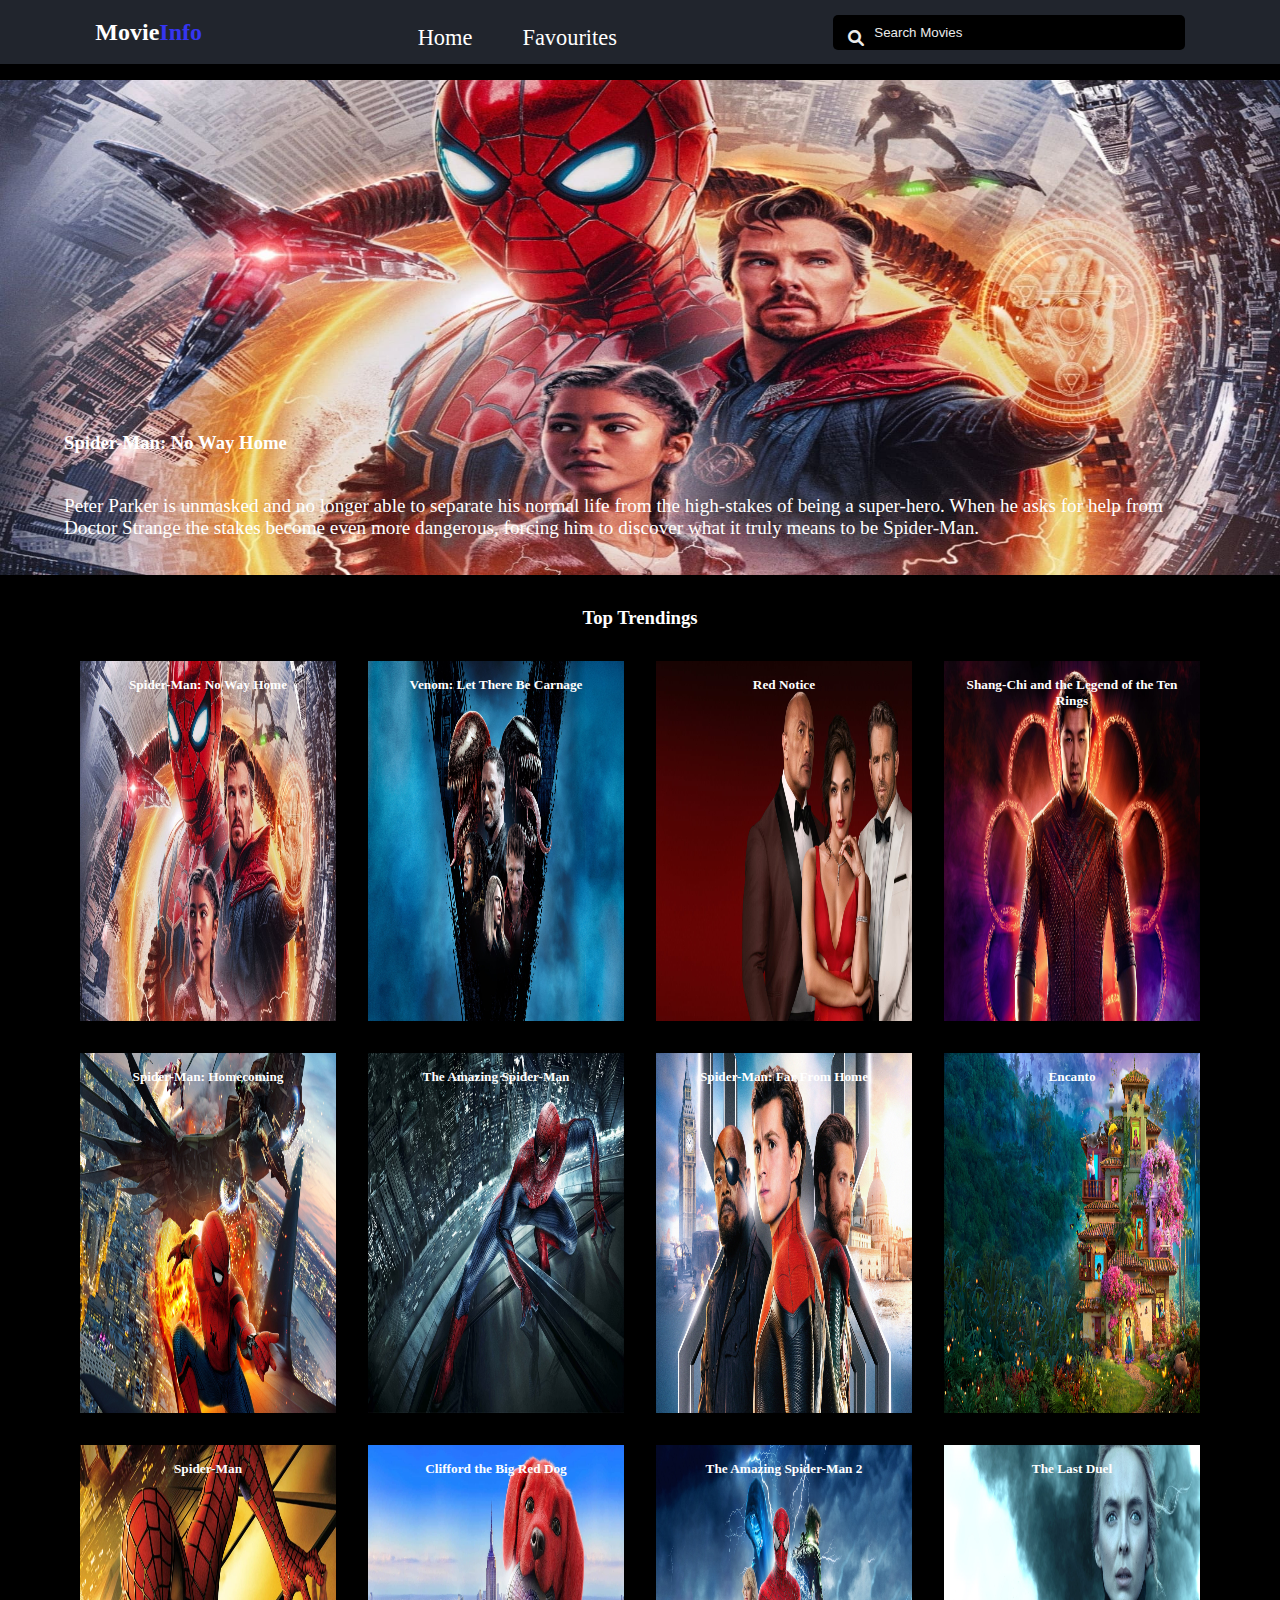
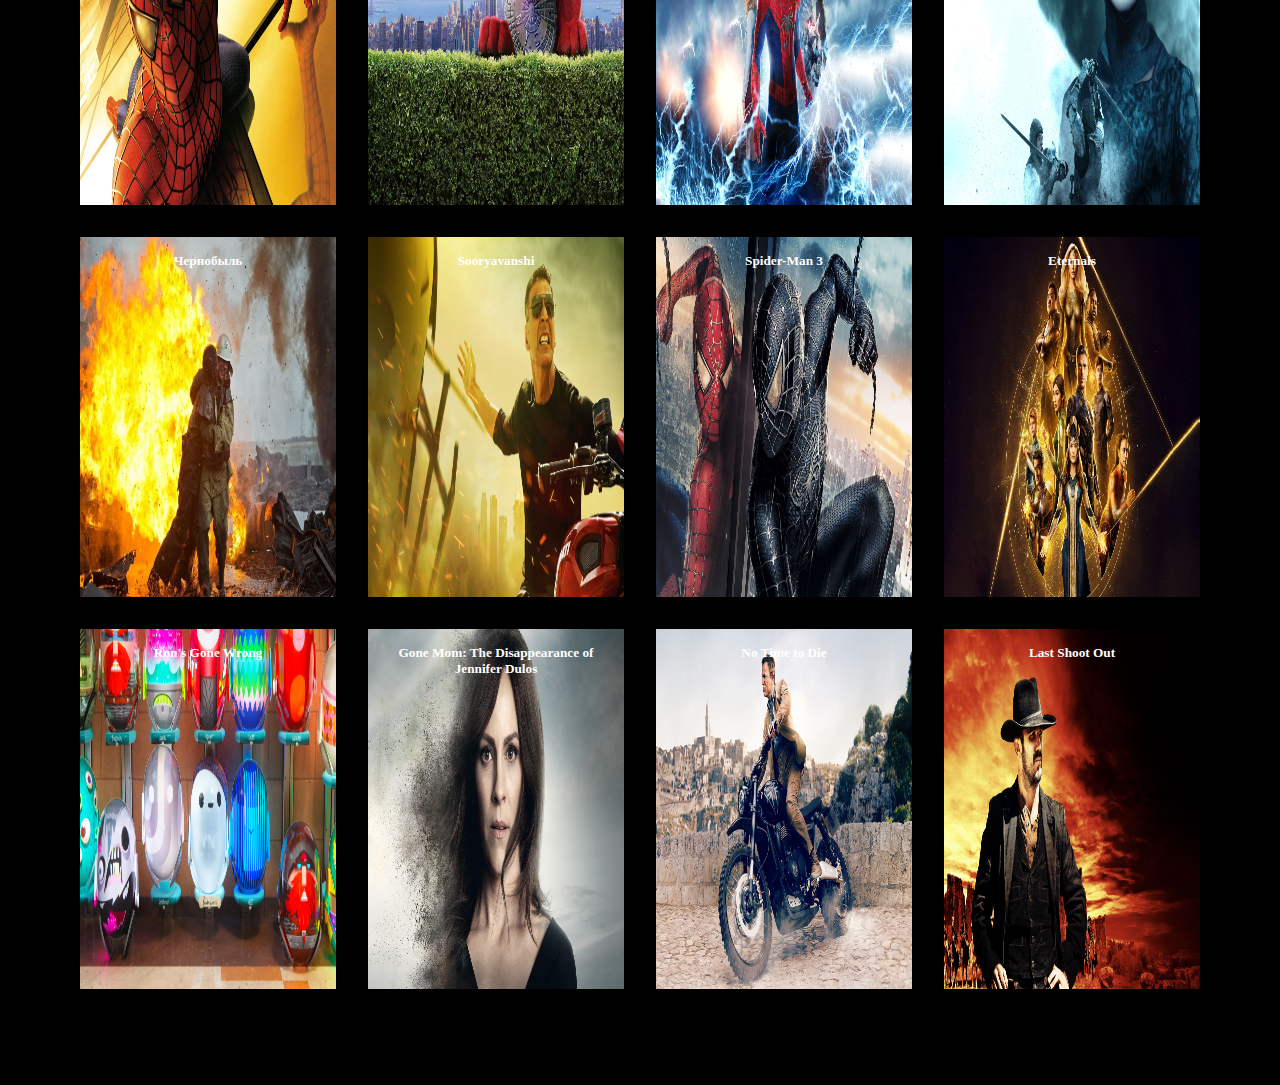
<file: index.html>
<!DOCTYPE html>
<html lang="en">
  <head>
    <meta charset="UTF-8" />
    <meta http-equiv="X-UA-Compatible" content="IE=edge" />
    <meta name="viewport" content="width=device-width, initial-scale=1.0" />
    <title>MovieInfo: Explore Top 20 Trending Movies</title>
    <link
      href="https://cdn.jsdelivr.net/npm/bootstrap@5.1.3/dist/css/bootstrap.min.css"
      rel="stylesheet"
      integrity="sha384-1BmE4kWBq78iYhFldvKuhfTAU6auU8tT94WrHftjDbrCEXSU1oBoqyl2QvZ6jIW3"
      crossorigin="anonymous"
    />
    <link rel="stylesheet" href="https://cdnjs.cloudflare.com/ajax/libs/font-awesome/6.0.0-beta3/css/all.min.css"/>
    <link rel="stylesheet" href="style.css" />
  </head>
  <body>
    <header class="nav">
      <div class="logo">
        <h2>Movie<span>Info</span></h2>
      </div>
      <ul class="links">
        <li class="link"><a href="index.html">Home</a></li>
        <li class="link"><a href="favourites.html">Favourites</a></li>
      </ul>
      <div class="searchbar">
        <input type="search" class="search" placeholder="Search Movies" />
        <i class="fa-solid fa-magnifying-glass search-icon"></i>
      </div>
    </header>
    <div class="wrapper">
      <div class="slideshow-container">
        <div class="slide">
          <img src="img/img1.jpg" class="slide-img" alt="" />
          <div class="slide-info">
            <h3 class="slide-title">Spider-Man: No Way Home</h3>
            <p class="slide-overview">
              Peter Parker is unmasked and no longer able to separate his normal
              life from the high-stakes of being a super-hero. When he asks for
              help from Doctor Strange the stakes become even more dangerous,
              forcing him to discover what it truly means to be Spider-Man.
            </p>
          </div>
        </div>
        <div class="slide">
          <img src="img/img4.jpg" class="slide-img" alt="" />
          <div class="slide-info">
            <h3 class="slide-title">Clifford the Big Red Dog</h3>
            <p class="slide-overview">
              As Emily struggles to fit in at home and at school, she discovers
              a small red puppy who is destined to become her best friend. When
              Clifford magically undergoes one heck of a growth spurt, becomes a
              gigantic dog and attracts the attention of a genetics company,
              Emily and her Uncle Casey have to fight the forces of greed as
              they go on the run across New York City. Along the way, Clifford
              affects the lives of everyone around him and teaches Emily and her
              uncle the true meaning of acceptance and unconditional love.
            </p>
          </div>
        </div>
        <div class="slide">
          <img src="img/img8.jpg" class="slide-img" alt="" />
          <div class="slide-info">
            <h3 class="slide-title">Encanto</h3>
            <p class="slide-overview">
              The tale of an extraordinary family, the Madrigals, who live
              hidden in the mountains of Colombia, in a magical house, in a
              vibrant town, in a wondrous, charmed place called an Encanto. The
              magic of the Encanto has blessed every child in the family with a
              unique gift from super strength to the power to heal—every child
              except one, Mirabel. But when she discovers that the magic
              surrounding the Encanto is in danger, Mirabel decides that she,
              the only ordinary Madrigal, might just be her exceptional family's
              last hope.
            </p>
          </div>
        </div>
      </div>
      <h3 class="trending-title">Top Trendings</h3>
      <div class="card-container"></div>
    </div>
    <script src="moviedata.js"></script>
    <script src="index.js"></script>
  </body>
</html>
</file>
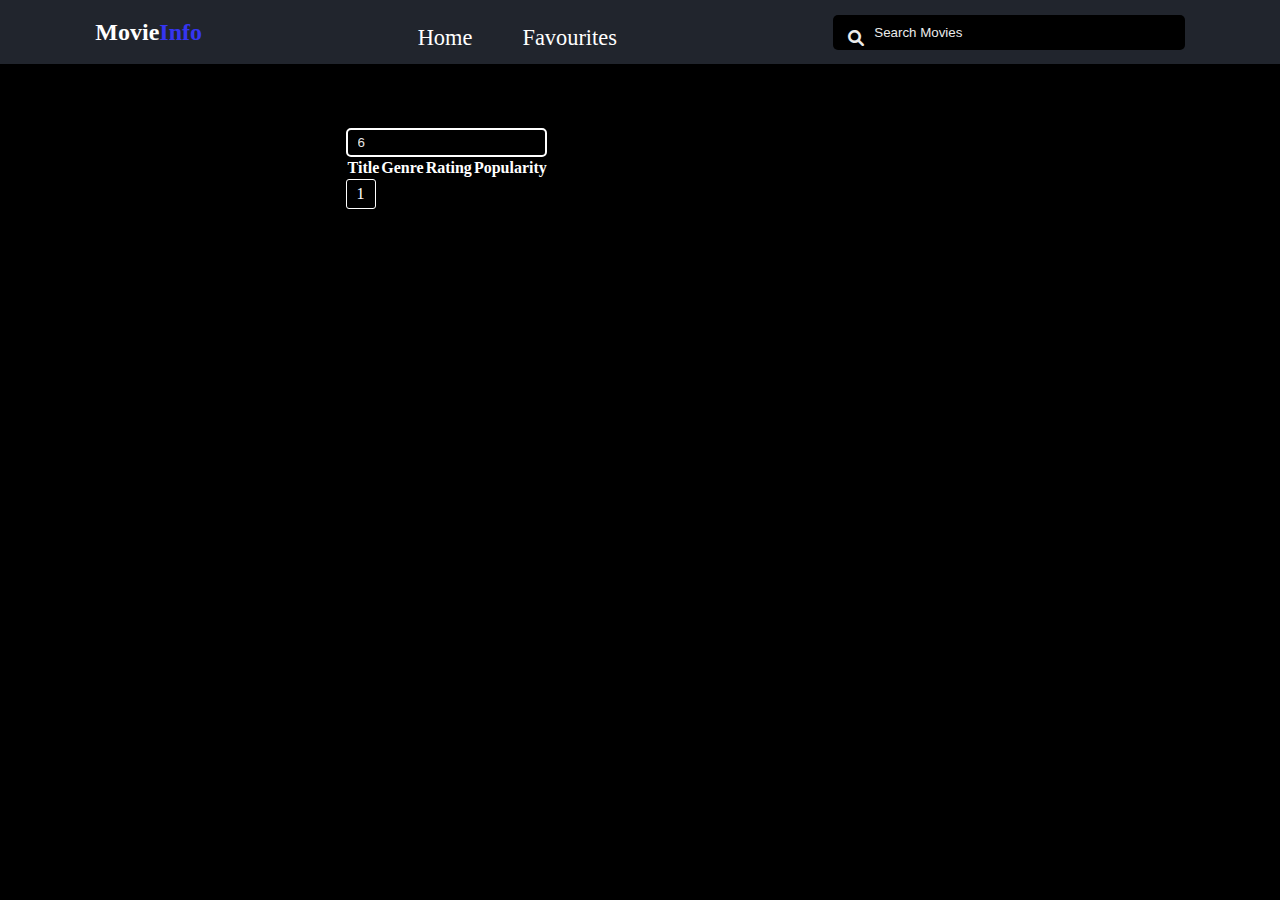
<file: favourites.html>
<!DOCTYPE html>
<html lang="en">
<head>
    <meta charset="UTF-8">
    <meta http-equiv="X-UA-Compatible" content="IE=edge">
    <meta name="viewport" content="width=device-width, initial-scale=1.0">
    <title>Favourites</title>
    <link rel="stylesheet" href="https://cdnjs.cloudflare.com/ajax/libs/font-awesome/6.0.0-beta3/css/all.min.css"/>
    <link href="https://cdn.jsdelivr.net/npm/bootstrap@5.1.3/dist/css/bootstrap.min.css" rel="stylesheet" integrity="sha384-1BmE4kWBq78iYhFldvKuhfTAU6auU8tT94WrHftjDbrCEXSU1oBoqyl2QvZ6jIW3" crossorigin="anonymous">
    <link rel="stylesheet" href="style.css">
    <link rel="stylesheet" href="favourites.css">
</head>
<body>
    <header class="nav">
        <div class="logo">
            <h2>Movie<span>Info</span></h2>
        </div>
        <ul class="links">
            <li class="link"><a href="index.html">Home</a></li>
            <li class="link"><a href="favourites.html">Favourites</a></li>
        </ul>
        <div class="searchbar">
            <input type="search" class="search" placeholder="Search Movies">
            <i class="fa-solid fa-magnifying-glass search-icon"></i>
        </div>
        <div class="search-opener">
            <i class="fa-solid fa-magnifying-glass search-opener-icon"></i>
        </div>
    </header>
    <div class="wrapper">
    <ul class="list-container">
        
    </ul>
    <div class="favourites-container">
        <div class="row">
            <input type="number" placeholder="6" class="row-input">
        </div>
        <div class="row">
            <table class="table col-sm-12">
                <thead>
                    <tr>
                        <th scope="col">Title</th>
                        <th scope="col">Genre</th>
                        <th scope="col">Rating</th>
                        <th scope="col">Popularity</th>
                        <th scope="col"></th>
                    </tr>
                </thead>
                <tbody class="tbody">

                </tbody>
            </table>
        </div>
        <div class="row">
            <ul class="pages">
                <li class="page"><a href="#" class="page-links">1</a></li>
            </ul>
        </div>
    </div>
</div>
    <script src="moviedata.js"></script>
    <script src="favourites.js"></script>
</body>
</html>
</file>
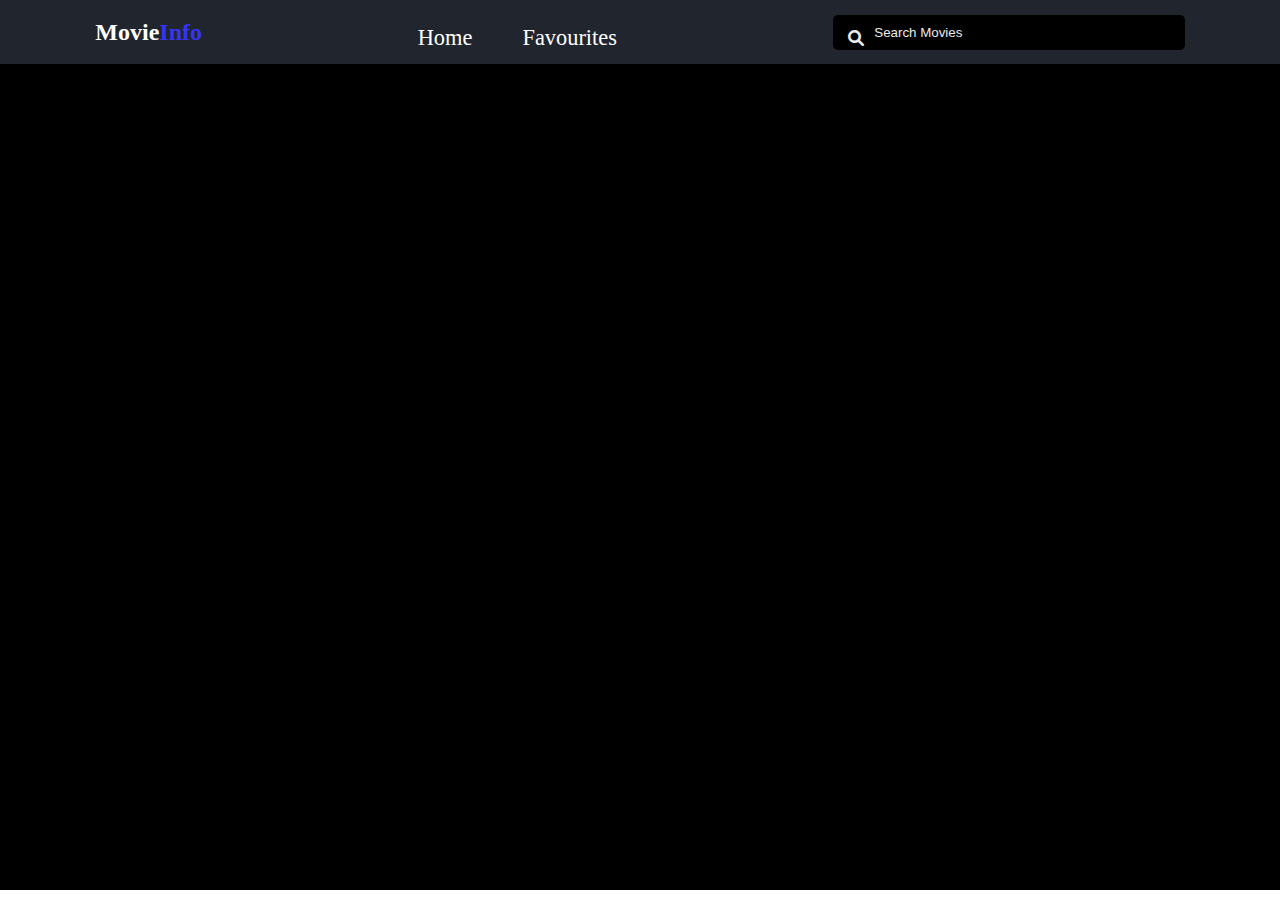
<file: movie.html>
<!DOCTYPE html>
<html lang="en">
<head>
    <meta charset="UTF-8">
    <meta http-equiv="X-UA-Compatible" content="IE=edge">
    <meta name="viewport" content="width=device-width, initial-scale=1.0">
    <title>MovieInfo: Explore Top 20 Trending Movies</title>
    <link rel="stylesheet" href="https://cdnjs.cloudflare.com/ajax/libs/font-awesome/6.0.0-beta3/css/all.min.css"/>
    <link href="https://cdn.jsdelivr.net/npm/bootstrap@5.1.3/dist/css/bootstrap.min.css" rel="stylesheet" integrity="sha384-1BmE4kWBq78iYhFldvKuhfTAU6auU8tT94WrHftjDbrCEXSU1oBoqyl2QvZ6jIW3" crossorigin="anonymous">
    <link rel="stylesheet" href="style.css">
    <link rel="stylesheet" href="movie.css">
</head>
<body>
    <header class="nav">
        <div class="logo">
            <h2>Movie<span>Info</span></h2>
        </div>
        <ul class="links">
            <li class="link"><a href="index.html">Home</a></li>
            <li class="link"><a href="favourites.html">Favourites</a></li>
        </ul>
        <div class="searchbar">
            <input type="search" class="search" placeholder="Search Movies">
            <i class="fa-solid fa-magnifying-glass search-icon"></i>
        </div>
    </header>
    <div class="spacer"></div>
    <div class="wrapper">
        <div class="movie-details">
        </div>
    </div>
    <script src="moviedata.js"></script>
    <script src="movie.js"></script>
</body>
</html>
</file>
<file: style.css>
*, ::before, ::after {
    margin: 0;
    padding: 0;
    box-sizing: border-box;
}
html {
    scroll-behavior: smooth;
}
body {
    color: white;
}
.nav {
    background: #21252d;
    display: flex;
    justify-content: space-around;
    align-items: center;
    height: 4rem;
    position: fixed;
    z-index: 1;
    width: 100%;
}
a {
    text-decoration: none;
    color: white;
}
li {
    list-style-type: none;
}
.logo span {
    color: rgb(53, 53, 241);
}
.links {
    display: flex;
    align-items: center;
}
.link {
    margin: 0 25px;
    margin-top: 12px;
}
.link a {
    font-size: 1.4rem;
}
.searchbar {
    width: 22rem;
    position: relative;
}
.search {
    background: black;
    color: rgb(235, 235, 235);
    border: none;
    padding: 10px;
    padding-left: 2.6rem;
    width: 22rem;
    border-radius: 5px;
}
.search::placeholder {
    color: rgb(235, 235, 235);
}
.search:focus {
    outline: none;
}
.search-icon {
    position: absolute;
    top: 15px;
    left: 15px;
    color: rgb(235, 235, 235);
}
.search-opener {
    display: none;
}
.wrapper {
    background: black;
    padding: 5rem 0;
}
.slide {
    height: 55vh;
    width: 100%;
}
.slide img {
    position: relative;
    height: 55vh;
    width: 100%;
}
.slide-info {
    /* position: absolute; */
    overflow: hidden;
}
.slide-title {
    position: absolute;
    top: 48vh;
    left: 5%;
    /* z-index: 1; */
    right: 5%;
}
.slide-overview {
    position: absolute;
    top: 55vh;
    left: 5%;
    /* z-index: 1; */
    font-size: 1.2rem;
    right: 5%;
    overflow: hidden;
    height: 4rem;
    
}
.trending-title {
    text-align: center;
    margin: 2rem 0 1rem 0;
}
.card-container {
    display: flex;
    flex-wrap: wrap;
    justify-content: center;
}
.movie-card {
    height: 40vh;
    width: 20vw;
    margin: 1rem;
    position: relative;
    text-align: center;
}
.movie-card a:hover{
    color: white;
}
.movie-img {
    width: 20vw;
    height: 40vh;
}
.movie-title {
    position: absolute;
    width: 100%;
    top: 1rem;
    padding: 0 1rem;
}
.btn-wrapper {
    width: 100%;
    display: flex;
    justify-content: center;
    position: absolute;
    bottom: 1.3rem;
}
.favourite-btn {
    border: none;
    display: none;
}
.movie-card:hover .favourite-btn {
    display: block;
}
@media screen and (max-width: 1024px){
    .slide {
        height: 35vh;
    }
    .slide img {
        height: 35vh;
    }
    .slide-title {
        top: 30vh;
    }
    .slide-overview {
        top: 33vh;
    }
    .trending-title {
        font-size: 2.4rem;
    }
    .movie-card {
        height: 20rem;
        width: 25vw;
    }
    .movie-img {
        height: 20rem;
        width: 25vw;
    }
}
@media screen and (max-width: 780px){
    .search-opener {
        display: block;
    }   
    .movie-card {
        height: 18rem;
        width: 30vw;
    }
    .movie-img {
        height: 18rem;
        width: 30vw;
    }
}
@media screen and (max-width: 570px){
    .search {
        width: 200px;
    }
    .searchbar {
        width: 200px;
        margin-left: 2rem;
    }
    .nav {
        justify-content: center;
        align-items: center;
    }
    .link {
        margin: 0 10px;
        margin-top: 10px;
    }
    .links {
        padding-left: 0px;
    }
    .slide-title {
        top: 26vh;
    }
    .slide-overview {
        top: 31vh;
        line-height: 1.2;
        height: 6rem;
    }
    .movie-card {
        height: 20rem;
        width: 70vw;
    }
    .movie-img {
        height: 20rem;
        width: 70vw;
    }
    .movie-title {
        font-size: 1.8rem;
    }
}
</file>
<file: favourites.css>
*, ::after, ::before {
    margin: 0;
    padding: 0;
    box-sizing: border-box;
}
html {
    scroll-behavior: smooth;
}
.wrapper {
    display: flex;
    justify-content: space-around;
    min-height: 100vh;
    padding: 8rem 0;
}
.list-container {
    flex-basis: 18%;
}
.list-item {
    list-style-type: none;
    border-bottom: 1px solid rgb(197, 195, 195);
    border-left: 1px solid rgb(197, 195, 195);
    border-right: 1px solid rgb(197, 195, 195);
    font-weight: bold;
    padding: 10px;
    font-size: 1rem;
    color: white;
    cursor: pointer;
}
.list-item:nth-of-type(1) {
    border-top: 1px solid rgb(197, 195, 195);
    border-top-left-radius: 5px;
    border-top-right-radius: 5px;
}
.list-item:last-child {
    border-bottom-left-radius: 5px;
    border-bottom-right-radius: 5px;
}
.active {
    background: blue;
    color: white;
}
.favourites-container {
    flex-basis: 70%;
}
.row-input {
    background: black;
    color: white;
    border: 2px solid white;
    outline: none;
    border-radius: 5px;
    padding: 5px 10px;
}
.row-input::placeholder {
    color: rgb(231, 230, 230);
}
.table {
    color: white;
}
.favourite-img {
    width: 5rem;
    padding-right: 5px;
}
.favourite-title {
    padding-left: 10px;
}
.remove-btn {
    background: rgb(53, 53, 241);
    color: white;
    padding: 6px 10px;
    border-radius: 4px;
    border: 1px solid white;
}
.remove-btn:hover {
    border: 1px solid blue;
}
.pages {
    display: flex;
}
.page {
    border-top: 1px solid white;
    border-bottom: 1px solid white;
    border-right: 1px solid white;
    padding: 5px 10px;
    color: blue;
}
.page:first-child {
    border-left: 1px solid white;
    border-top-left-radius: 3px;
    border-bottom-left-radius: 3px;
}
.page:last-child {
    border-top-right-radius: 3px;
    border-bottom-right-radius: 3px;
}
@media screen and (max-width: 1080px) {
    .list-container {
        flex-basis: 25%;
    }
    .favourites-container {
        flex-basis: 65%;
    }
}
@media screen and (max-width: 928px) {
    .wrapper {
        flex-direction: column;
        align-items: center;
        justify-content: unset;
        padding-left: 6rem;
        padding-right: 6rem;
    }
    .list-container {
        flex-basis: unset;
        width: 100%;
        padding-left: 0;
    }
    .favourites-container {
        margin-top: 4rem;
        flex-basis: unset;
        width: 100%;
    }
}
@media screen and (max-width: 768px){
    .wrapper {
        padding-left: 3rem;
        padding-right: 3rem;
    }
}
@media screen and (max-width: 500px) {
    .wrapper {
        margin: 0;
        padding-right: 10px;
        padding-left: 10px;
        padding: 0 2rem;
        overflow-x: scroll;
    }
    .list-container {
        width: 100%;
    }
    .favourites-container {
        flex-basis: unset;
        width: 100%;
    }
}
</file>
<file: movie.css>
.spacer {
    height: 5rem;
    background: black;
}
.wrapper {
    padding: 1rem 6rem;
    min-height: 90vh;
    align-items: center; 
}
.movie-details {
    display: flex;
    width: 100%;
}
.singlemovie-img {
    flex-basis: 40%;
    height: 28rem;
}
.singlemovie-img img {
    width: 100%;
    height: 28rem;
}
.singlemovie-info {
    margin-left: 5rem;
    flex-basis: 45%;
    display: flex;
    flex-direction: column;
    justify-content: center;
}
.title {
    color: #6db5ff;
    font-size: 1.2rem;
}
.singlemovie-genre {
    margin-top: 0.8rem;
    border: 2px solid white;
    border-radius: 10px;
    display: inline-block;
    width: max-content;
    padding: 5px 10px;
}
.rating {
    padding-left: 0;
}
.rating-details {
    margin-right: 20px;
    font-size: 1.1rem;
}
.show {
    display: block;
}
@media screen and (max-width: 780px) {
    .wrapper {
        padding: 2rem 2rem;
    }
    .singlemovie-img {
        flex-basis: 45%;
    }     
    .singlemovie-info {
        flex-basis: 55%;
        margin-left: 2rem;
    }
}
@media screen and (max-width: 560px) {
    .wrapper {
        padding: 1.5rem 2rem;
    }
    .movie-details {
        flex-direction: column;
        justify-content: unset;
    }
    .singlemovie-img img{
        height: 300px;
        margin-bottom: 2rem;
    }
    .singlemovie-info {
        margin-left: 0;
    }
}
</file>
